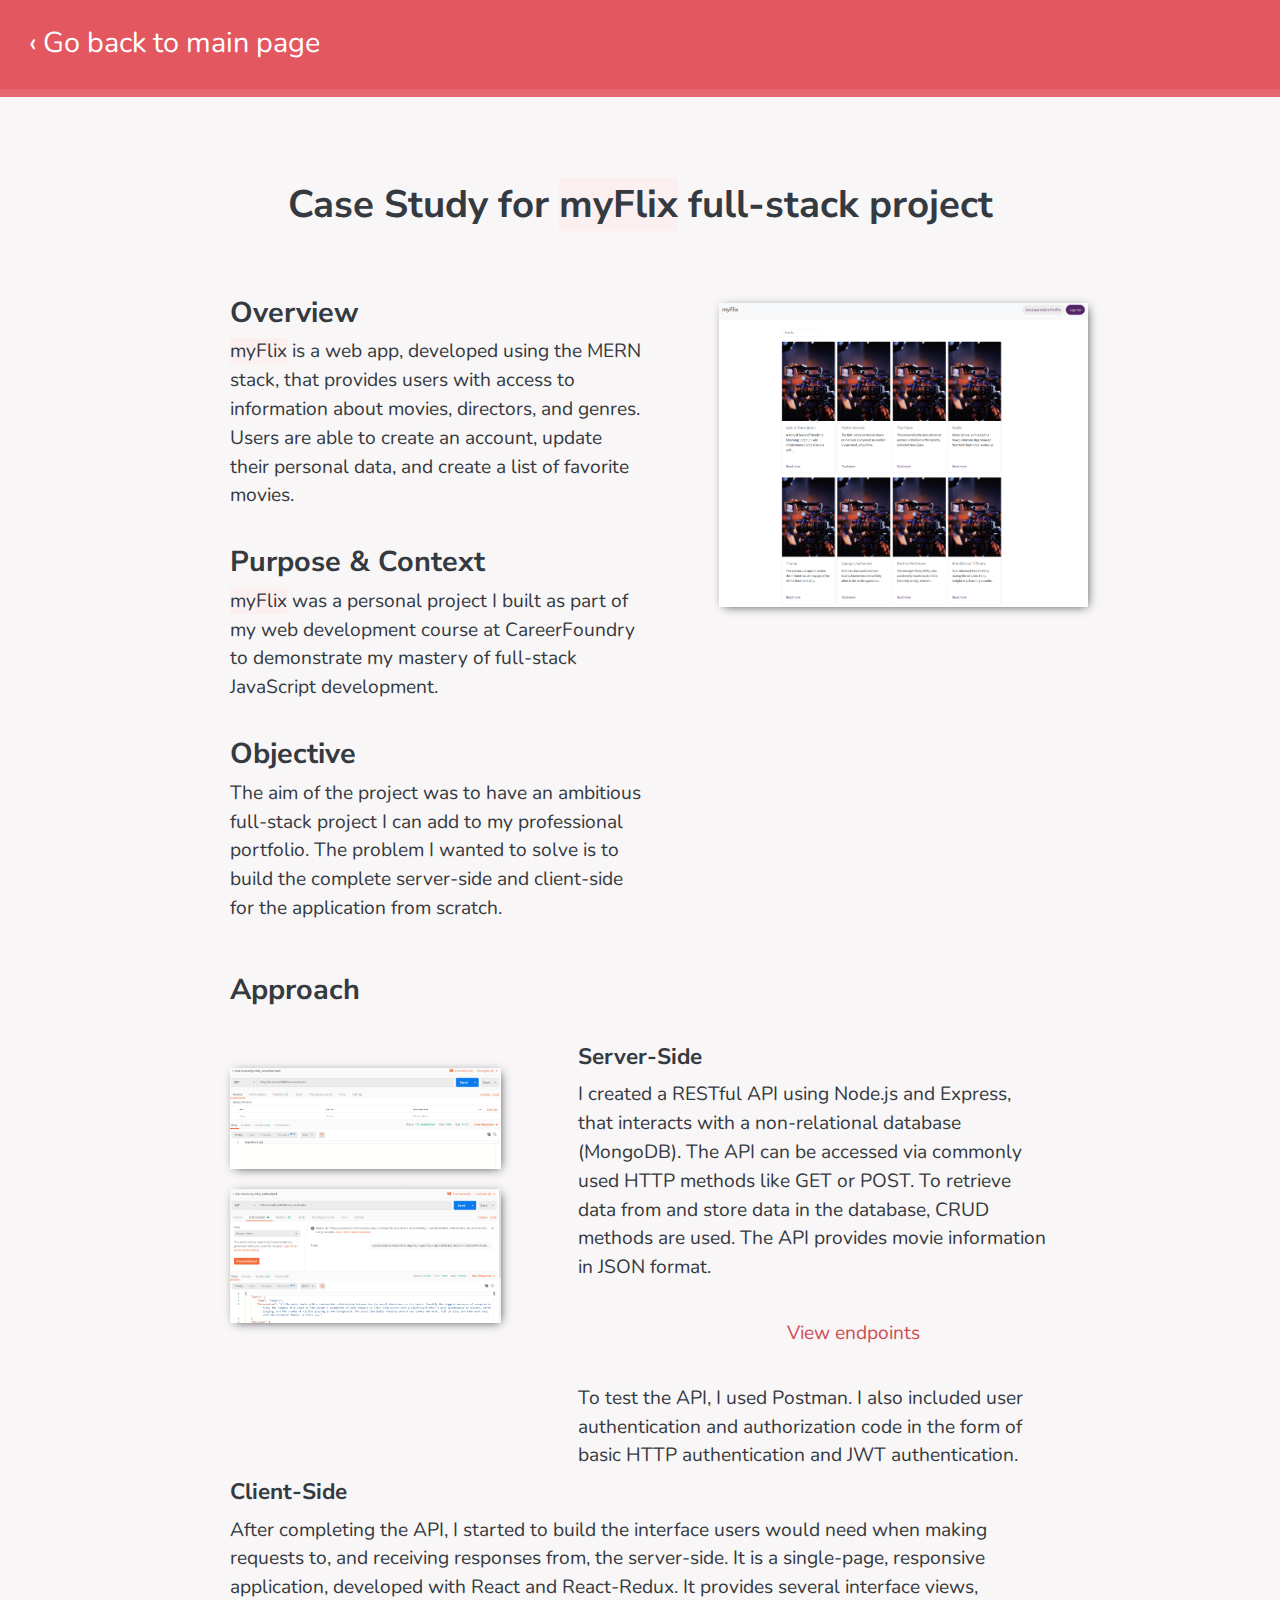
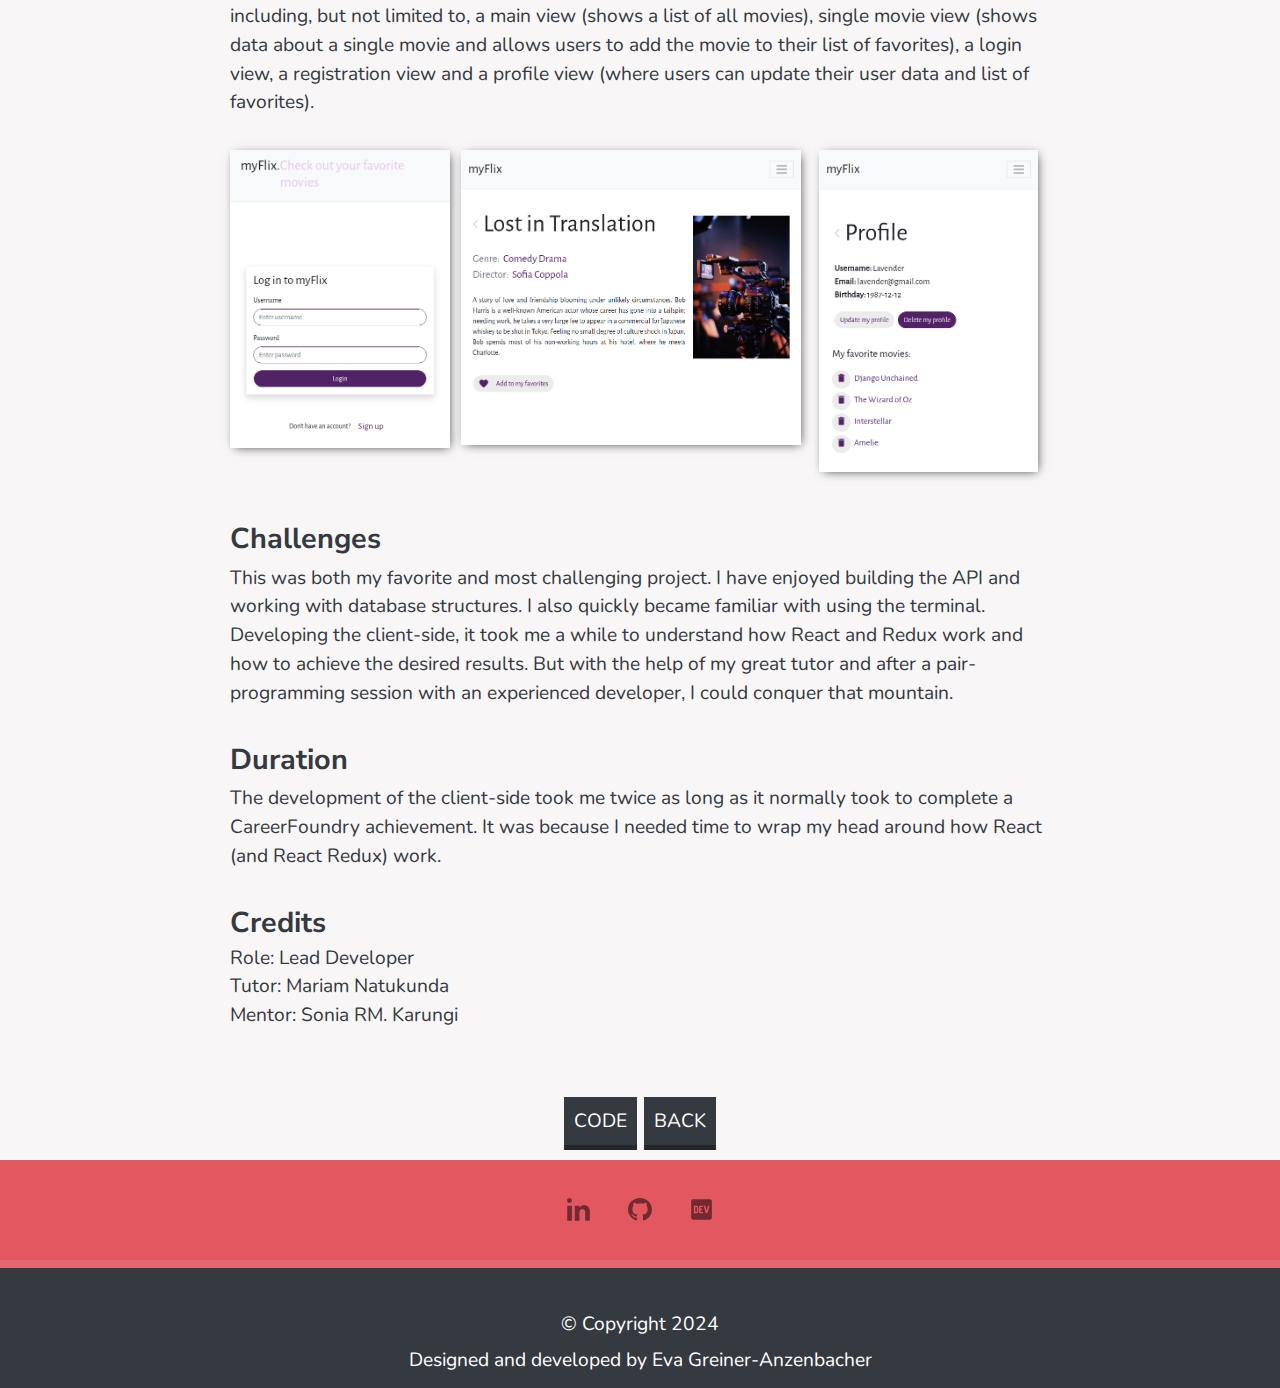
<file: case.html>
<!DOCTYPE html>
<html lang="en">
  <head>
    <meta charset="UTF-8" />
    <meta name="viewport" content="width=device-width, initial-scale=1.0" />
    <meta name="description" content="Comprehensive case study for myFlix movie app project" />
    <link rel="shortcut icon" type="image/png" href="assets/shortcut-icon-img.png" sizes="32x32" />
    <link href="https://fonts.googleapis.com/css2?family=Nunito&display=swap" rel="stylesheet" />
    <link href="https://fonts.googleapis.com/css2?family=Nunito&family=Nunito+Sans&display=swap" rel="stylesheet" />
    <link href="https://fonts.googleapis.com/icon?family=Material+Icons" rel="stylesheet" />
    <link rel="stylesheet" href="css/style.production.css" />
    <title>Case Study myFlix App</title>
  </head>

  <body class="case-body">
    <header class="case-header">
      <a href="index.html" class="back-link">&#8249; Go back to main page</a>
    </header>
    <div class="case-study" id="case-start">
      <h1>Case Study for <span class="myflix-style">myFlix</span> full-stack project</h1>
      <div class="intro">
        <div class="intro-content">
          <h2>Overview</h2>
          <p><span class="myflix-style">myFlix</span> is a web app, developed using the MERN stack, that provides users with access to information about movies, directors, and genres. Users are able to create an account, update their personal data, and create a list of favorite movies.</p>
          <br />
          <h2>Purpose & Context</h2>
          <p><span class="myflix-style">myFlix</span> was a personal project I built as part of my web development course at CareerFoundry to demonstrate my mastery of full-stack JavaScript development.</p>
          <br />
          <h2>Objective</h2>
          <p>The aim of the project was to have an ambitious full-stack project I can add to my professional portfolio. The problem I wanted to solve is to build the complete server-side and client-side for the application from scratch.</p>
        </div>
        <div class="intro-img">
          <img src="assets/myflix-fullscreen.png" alt="screenshot of movie list" />
        </div>
      </div>
      <h2 class="approach-title">Approach</h2>
      <div class="server-side">
        <div class="server-content">
          <h3>Server-Side</h3>
          <p>I created a RESTful API using Node.js and Express, that interacts with a non-relational database (MongoDB). The API can be accessed via commonly used HTTP methods like GET or POST. To retrieve data from and store data in the database, CRUD methods are used. The API provides movie information in JSON format.</p>
          <br />
          <p>
            <a href="https://github.com/evagrean/myFlix-app#endpoints" class="endpoint-link" target="_blank"> <span class="material-icons arrow-right"> arrow_right </span><span>View endpoints</span></a>
          </p>
          <br />
          <p>To test the API, I used Postman. I also included user authentication and authorization code in the form of basic HTTP authentication and JWT authentication.</p>
        </div>
        <div class="server-img">
          <img src="assets/postman-unauthorized.png" alt="screenshot of unautohrized postman test" />
          <img src="assets/postman-authorized.png" alt="screenshot of authorized postman test" />
        </div>
      </div>
      <div class="client-side">
        <div class="client-content">
          <h3>Client-Side</h3>
          <p>After completing the API, I started to build the interface users would need when making requests to, and receiving responses from, the server-side. It is a single-page, responsive application, developed with React and React-Redux. It provides several interface views, including, but not limited to, a main view (shows a list of all movies), single movie view (shows data about a single movie and allows users to add the movie to their list of favorites), a login view, a registration view and a profile view (where users can update their user data and list of favorites).</p>
        </div>
        <div class="client-img">
          <div><img src="assets/login-mobile.png" alt="screenshot of login view" /></div>
          <div><img src="assets/movie-mobile.png" alt="screenshot of movie view" /></div>
          <div><img src="assets/profile-mobile.png" alt="screenshot of profile view" /></div>
        </div>
      </div>
      <div class="challenges">
        <h2>Challenges</h2>
        <p>This was both my favorite and most challenging project. I have enjoyed building the API and working with database structures. I also quickly became familiar with using the terminal. Developing the client-side, it took me a while to understand how React and Redux work and how to achieve the desired results. But with the help of my great tutor and after a pair-programming session with an experienced developer, I could conquer that mountain.</p>
      </div>
      <div class="duration">
        <h2>Duration</h2>
        <p>The development of the client-side took me twice as long as it normally took to complete a CareerFoundry achievement. It was because I needed time to wrap my head around how React (and React Redux) work.</p>
      </div>
      <div class="credits">
        <h2>Credits</h2>
        <ul>
          <li>Role: Lead Developer</li>
          <li>Tutor: Mariam Natukunda</li>
          <li>Mentor: Sonia RM. Karungi</li>
        </ul>
      </div>
    </div>
    <div class="project-links"><a href="https://github.com/evagrean/myFlix-app" target="_blank">Code</a><a href="index.html#work" target="_blank">Back</a></div>

    <section class="social case-social">
      <ul>
        <li>
          <a href="https://www.linkedin.com/in/eva-greiner-anzenbacher/" target="_blank"><img src="assets/linkedin_dark-red.svg" alt="linkedin icon" /></a>
        </li>
        <li>
          <a href="https://github.com/evagrean" target="_blank"><img src="assets/github_dark-red.svg" alt="github icon" /></a>
        </li>
        <li>
          <a href="https://dev.to/evagrean" target="_blank" rel="noopener noreferrer"><img src="assets/dev_dark-red.svg" alt="dev icon" /></a>
        </li>
      </ul>
    </section>
    <footer class="case-footer">
      <p class="credit">&copy; Copyright 2024</p>
      <p>Designed and developed by Eva Greiner-Anzenbacher</p>
      <a href="#case-start"><span class="material-icons arrow-up"> keyboard_arrow_up </span></a>
    </footer>
  </body>
</html>
</file>
<file: css/style.production.css>
/*
* Prefixed by https://autoprefixer.github.io
* PostCSS: v8.4.14,
* Autoprefixer: v10.4.7
* Browsers: last 4 version
*/

/* Dev helpers*/
/* * {
  outline: 1px solid purple;
} */

/* Reset */
* {
  -webkit-box-sizing: border-box;
  box-sizing: border-box;
  margin: 0;
  padding: 0;
}

/* Base Styles */
body {
  background: #343a40;
  color: #fff;
  text-align: center;
  font-family: "Nunito", Verdana, Geneva, sans-serif;
  font-size: 1em;
  line-height: 1.5em;
  scroll-behavior: smooth;
}

h1 {
  font-family: "Nunito Sans", Verdana, Geneva, sans-serif;
}

h2 {
  font-family: "Nunito Sans", Verdana, Geneva, sans-serif;
}

h3 {
  font-family: "Nunito Sans", Verdana, Geneva, sans-serif;
}

h4 {
  font-family: "Nunito Sans", Verdana, Geneva, sans-serif;
}

h5 {
  font-family: "Nunito Sans", Verdana, Geneva, sans-serif;
}

h6 {
  font-family: "Nunito Sans", Verdana, Geneva, sans-serif;
}

h1,
h2,
h3 {
  padding: 0.2em 0;
}

p {
  padding: 0.2em 0;
}

img {
  display: block;
  height: auto;
  width: 100%;
}

ul {
  list-style-type: none;
}

a {
  text-decoration: none;
}

#main h1 {
  text-transform: uppercase;
}

.btn {
  display: inline-block;
  margin: 0.5em 0;
  padding: 1em 2em;
  background: #e35760;
  color: #fff;
  border: 1px solid #fff;
  text-decoration: none;
  text-transform: uppercase;
  -webkit-transition-duration: 0.3s;
  -o-transition-duration: 0.3s;
  transition-duration: 0.3s;
}

.btn:hover {
  background: #cc4e56;
}

.card-content {
  padding: 1em;
}

/* Mobile Styles */

/* Header Showcase */

#showcase {
  min-height: 450px;
  color: #fff;
  text-align: center;
}

.box-one {
  min-height: 180px;
  background: #cc4e56;
}

.box-two {
  position: relative;
  background: #e35760;
}

.portrait {
  position: absolute;
  width: 180px;
  height: 180px;
  margin: auto;
  margin-top: -90px;
  left: 0;
  right: 0;
  border-radius: 50%;
}

#showcase h1 {
  margin-top: 0.5em;
  padding-bottom: 0.5em;
}

#showcase .content-container {
  padding: 6em 1.5em 0;
}

#showcase p {
  padding-bottom: 1.5em;
}

.btn-more {
  margin: 1em;
}

.btn-text {
  display: -webkit-box;
  display: -ms-flexbox;
  display: flex;
  -webkit-box-align: center;
  -ms-flex-align: center;
  align-items: center;
}

.material-icons.arrow-down {
  margin-left: 0.5em;
  color: #f9f6f7;
  font-size: 1em;
}

/* Social Section */
.social {
  padding: 2.5em 0.5em 0.5em;
  background: #e35760;
}

.social ul {
  display: -webkit-box;
  display: -ms-flexbox;
  display: flex;
  -webkit-box-orient: horizontal;
  -webkit-box-direction: normal;
  -ms-flex-direction: row;
  flex-direction: row;
  -webkit-box-pack: center;
  -ms-flex-pack: center;
  justify-content: center;
  margin: 0;
  padding: 0;
  list-style: none;
}

.social li {
  margin: 0.5em;
  padding: 0.5em;
}

.social img {
  height: 1.2em;
  width: 1.2em;
}

/* Nav Section */
nav {
  position: sticky;
  top: 0;
  padding: 0 0.5;
  background: #e35760;
  color: #fff;
  border-top: 0.5px solid #cc4e56;
  border-bottom: 8px solid #e5676f;
  text-transform: uppercase;
  z-index: 1;
}

.menu {
  display: -webkit-box;
  display: -ms-flexbox;
  display: flex;
  -ms-flex-wrap: wrap;
  flex-wrap: wrap;
  -webkit-box-pack: end;
  -ms-flex-pack: end;
  justify-content: flex-end;
  -webkit-box-align: center;
  -ms-flex-align: center;
  align-items: center;
}

.menu-item a {
  display: block;
  color: #fff;
}

.hamburger {
  display: -webkit-box;
  display: -ms-flexbox;
  display: flex;
  -webkit-box-pack: end;
  -ms-flex-pack: end;
  justify-content: flex-end;
  margin: 0;
  cursor: pointer;
}

.menu-item {
  padding: 0.5em 0.2em;
  width: 100%;
  text-align: center;
  -webkit-transition-duration: 0.3s;
  -o-transition-duration: 0.3s;
  transition-duration: 0.3s;
}

.menu-item:hover {
  background: #343a40;
}

.menu-item.active {
  background: #343a40;
}

.border {
  border-bottom: 0.5px solid #cc4e56;
}

.hamburger img {
  margin: 0.5em;
  height: 2em;
  width: 2em;
}

.menu-container {
  display: none;
}

.menu-container.visible {
  display: block;
}

.fixed {
  position: fixed;
  width: 100%;
  top: 0;
  z-index: 20;
}

/* About Section */

#about {
  padding: 5em 0.5em 2em;
  background: #fff;
  color: #343a40;
}

.transferable-skills {
  margin-top: 2em;
}

.skills-card {
  margin-bottom: 2em;
  text-align: center;
}

.card-text {
  padding: 1em;
}

.card-text p {
  margin-top: 1em;
}

.dev-card a {
  color: #cc4e56;
}

.dev-card a:hover {
  color: #b7464d;
}

.dev-card a:active {
  color: #b7464d;
}

.material-icons {
  color: #e35760;
  font-size: 4em;
}

.btn-cv {
  margin-top: 2em;
  border: none;
  border-bottom: 8px solid #e5676f;
}

.btn-cv:hover {
  background: none;
  color: #343a40;
}

/* Dev-Skills Sections */

#dev-skills {
  display: -webkit-box;
  display: -ms-flexbox;
  display: flex;
  -webkit-box-orient: horizontal;
  -webkit-box-direction: normal;
  -ms-flex-flow: row wrap;
  flex-flow: row wrap;
  -webkit-box-pack: start;
  -ms-flex-pack: start;
  justify-content: flex-start;
  padding: 1.5em;
  background: #343a40;
  color: #fff;
}

.devskills-tag {
  margin: 0.3em;
  padding: 0.5em;
  -webkit-box-flex: 1;
  -ms-flex-positive: 1;
  flex-grow: 1;
  max-width: 9em;
  background: #24282c;
  color: #fff;
  text-transform: uppercase;
  font-size: 0.8em;
}

.devskills-card {
  padding: 0.5em;
  -webkit-box-flex: 1;
  -ms-flex-positive: 1;
  flex-grow: 1;
  max-width: 9em;
  background: #24282c;
  color: #fff;
  text-transform: uppercase;
  font-size: 0.6em;
}

/* Work Section */

#work {
  padding: 5em 0.5em 2em;
  background: #f9f6f7;
  color: #343a40;
}

.projects {
  margin-top: 2em;
}

.project-card {
  display: -webkit-box;
  display: -ms-flexbox;
  display: flex;
  -webkit-box-orient: vertical;
  -webkit-box-direction: normal;
  -ms-flex-direction: column;
  flex-direction: column;
  margin-bottom: 1em;
  background: #fff;
  -webkit-box-shadow: 2px 2px 10px -3px rgba(52, 58, 64, 0.99);
  box-shadow: 2px 2px 10px -3px rgba(52, 58, 64, 0.99);
}

.card-content {
  -webkit-box-flex: 1;
  -ms-flex: auto;
  flex: auto;
  padding: 1em 1.5em 0;
}

.card-content p {
  margin-top: 1em;
  padding: 0;
  text-align: left;
}

.myflix-card h4,
.chatapp-card h4 {
  text-align: left;
  padding: 0;
  margin-top: 1em;
}

.btn-toggle {
  margin: 1em 0;
  padding: 0;
  color: #343a40;
  background: none;
  font-size: 0.8em;
  cursor: pointer;
}

.btn-toggle:hover {
  background: none;
  color: #343a40;
  border-bottom: 1px solid #343a40;
}

.btn-toggle:active {
  background: #f9f6f7;
  color: #343a40;
}

.read-more-chatapp,
.read-more-projects {
  display: none;
}

.read-more-chatapp.visible,
.read-more-projects.visible {
  display: block;
}

.endpoint-link {
  display: -webkit-box;
  display: -ms-flexbox;
  display: flex;
  -webkit-box-align: center;
  -ms-flex-align: center;
  align-items: center;
  color: #cc4e56;
}

.setup-link {
  display: -webkit-box;
  display: -ms-flexbox;
  display: flex;
  -webkit-box-align: center;
  -ms-flex-align: center;
  align-items: center;
  color: #cc4e56;
}

.arrow-right {
  font-size: 1em;
}

.endpoint-link:hover {
  color: #b7464d;
}

.setup-link:hover {
  color: #b7464d;
}

.endpoint-link:active {
  color: #b7464d;
}

.setup-link:active {
  color: #b7464d;
}

.checklist {
  margin-top: 1em;
  padding-bottom: 2em;
  list-style-type: "\2713";
  text-align: left;
}

.checklist li {
  margin: 0.5em;
}

.project-links {
  display: -webkit-box;
  display: -ms-flexbox;
  display: flex;
  -webkit-box-orient: horizontal;
  -webkit-box-direction: normal;
  -ms-flex-direction: row;
  flex-direction: row;
  -webkit-box-pack: center;
  -ms-flex-pack: center;
  justify-content: center;
  margin-top: 1em;
  padding: 0.5em;
}

.project-links a {
  margin: 0 0.2em;
  padding: 0.5em;
  background: #343a40;
  color: #fff;
  border-bottom: 5px solid #24282c;
  text-transform: uppercase;
  -webkit-transition-duration: 0.3s;
  -o-transition-duration: 0.3s;
  transition-duration: 0.3s;
}

.project-links a:hover {
  background: none;
  color: #24282c;
}

.project-category {
  padding: 0.5em;
  text-transform: uppercase;
  border-bottom: 5px solid #24282c;
  background: #343a40;
  color: #fff;
}

.material-icons.arrow-down.dark {
  margin-left: 0.5em;
  color: #343a40;
  font-size: 1em;
}

.btn-toggle-projects {
  margin: 1em 0;
  padding: 0;
  color: #343a40;
  background: none;
  cursor: pointer;
}

.btn-toggle-projects:hover {
  background: none;
  color: #343a40;
  text-decoration: underline;
}

/* Contact Section */

#contact {
  padding: 2em;
  background: #e35760;
  color: #fff;
}

#contact h1 {
  padding: 0;
  margin-bottom: 2em;
}

.material-icons.location-icon {
  color: #fff;
}

.email {
  display: -webkit-box;
  display: -ms-flexbox;
  display: flex;
  -webkit-box-orient: horizontal;
  -webkit-box-direction: normal;
  -ms-flex-direction: row;
  flex-direction: row;
  -webkit-box-align: center;
  -ms-flex-align: center;
  align-items: center;
  -webkit-box-pack: center;
  -ms-flex-pack: center;
  justify-content: center;
}

.mail-icon {
  margin-right: 0.2em;
  padding: 0;
  color: #fff;
  font-size: 2em;
}

/* Footer */

#main-footer {
  padding: 2em 1em 0.5em;
  border-top: 8px solid #e5676f;
  text-align: center;
}

.arrow-up {
  margin: 1em;
  padding: 0;
  color: #fff;
  font-size: 2em;
  background: #24282c;
  border-radius: 50%;
}

.arrow-up:hover {
  background: #f9f6f7;
  color: #343a40;
}

/* Case Study Page */

.case-body {
  background: #f9f6f7;
  color: #343a40;
}

.myflix-style {
  background: #fceff0;
}

.case-header {
  position: sticky;
  top: 0;
  padding: 1.5em;
  background: #e35760;
  border-bottom: 8px solid #e5676f;
  text-align: left;
  z-index: 1;
}

.back-link {
  text-decoration: none;
  color: #fff;
  font-size: 1.5em;
}

.back-link:hover {
  color: #343a40;
}

.case-study {
  padding: 2em;
  text-align: left;
}

.case-study h1 {
  padding: 1.2em;
  line-height: 1.2em;
  text-align: center;
}

.intro img,
.server-img img,
.client-img img {
  -webkit-box-shadow: 2px 2px 10px -3px rgba(52, 58, 64, 0.99);
  box-shadow: 2px 2px 10px -3px rgba(52, 58, 64, 0.99);
}

.intro-img,
.server-img,
.client-img {
  margin-top: 1.5em;
  margin-bottom: 1.5em;
}

.server-side {
  margin-top: 1.5em;
}

.server-img img,
.client-img img {
  margin-bottom: 1em;
}

.client-content {
  padding-top: 0;
}

.challenges,
.duration,
.credits {
  margin-top: 1.5em;
}

.social.case-social {
  padding-top: 1em;
}

.case-footer {
  padding: 2em 1em 0.5em;
  background: #343a40;
  color: #fff;
  border-top: 8px solid #e5676f;
  text-align: center;
}

.case-study-return ul {
  list-style-type: circle;
}

.case-study-return li {
  margin-left: 1em;
}

.tech-stack {
  display: -webkit-box;
  display: -ms-flexbox;
  display: flex;
  -webkit-box-orient: vertical;
  -webkit-box-direction: normal;
  -ms-flex-direction: column;
  flex-direction: column;
  -webkit-box-align: start;
  -ms-flex-align: start;
  align-items: flex-start;
  margin: 1em 0;
}

.tech-stack ul {
  list-style-type: none;
  padding: 0;
}

.tech-stack li {
  display: -webkit-box;
  display: -ms-flexbox;
  display: flex;
  -webkit-box-align: center;
  -ms-flex-align: center;
  align-items: center;
  margin-bottom: 0.5em;
}

.tech-stack img {
  width: 24px;
  height: 24px;
  margin-right: 0.5em;
}

.tech-stack span {
  font-size: 1.2em;
  color: #343a40;
}

/* Small tablet styles */

@media screen and (min-width: 576px) {
  .social {
    padding: 5em 0.5em 1em;
  }
}

/* Medium tablet styles */

@media screen and (min-width: 760px) {
  .grid {
    display: -ms-grid;
    display: grid;
    -ms-grid-columns: 1fr 0.5em 1fr;
    grid-template-columns: 1fr 1fr;
    justify-items: center;
    -webkit-box-pack: center;
    -ms-flex-pack: center;
    justify-content: center;
    -webkit-column-gap: 0.5em;
    -moz-column-gap: 0.5em;
    column-gap: 0.5em;
  }

  .content-container {
    margin: 0 4em;
  }

  .social {
    padding: 8em 0.5em 1em;
  }

  nav {
    padding: 0 2em;
  }

  .hamburger {
    display: none;
  }

  .menu-container {
    display: block;
  }

  .menu-item {
    display: block;
    width: auto;
    padding: 1em;
  }

  .menu-item a {
    padding: 0.2em 0.5em;
  }

  .border {
    border: none;
  }

  .projects-grid {
    display: -ms-grid;
    display: grid;
    -ms-grid-columns: 1fr 0.5em 1fr 0.5em 1fr;
    grid-template-columns: 1fr 1fr 1fr;
    justify-items: center;
    -webkit-box-pack: center;
    -ms-flex-pack: center;
    justify-content: center;
    -webkit-column-gap: 0.5em;
    -moz-column-gap: 0.5em;
    column-gap: 0.5em;
  }

  .arrow-up {
    display: none;
  }
}

/* Large tablets and laptops */

@media screen and (min-width: 992px) {
  .grid {
    display: -ms-grid;
    display: grid;
    -ms-grid-columns: 1fr 0.5em 1fr 0.5em 1fr 0.5em 1fr 0.5em 1fr;
    grid-template-columns: 1fr 1fr 1fr 1fr 1fr;
    -webkit-column-gap: 0.5em;
    -moz-column-gap: 0.5em;
    column-gap: 0.5em;
  }

  .content-container {
    margin: 0 20em;
  }

  .card-title {
    min-height: 74px;
  }

  #work {
    padding: 5em 1em 2em;
  }

  #dev-skills {
    -webkit-box-pack: center;
    -ms-flex-pack: center;
    justify-content: center;
  }

  .intro {
    display: -webkit-box;
    display: -ms-flexbox;
    display: flex;
    -webkit-box-pack: justify;
    -ms-flex-pack: justify;
    justify-content: space-between;
  }

  .intro-content {
    margin-right: 2em;
    padding-top: 1em;
  }

  .intro img {
    margin-left: 2em;
  }

  .approach-title {
    margin-top: 1.5em;
  }

  .server-side {
    display: -webkit-box;
    display: -ms-flexbox;
    display: flex;
    -webkit-box-orient: horizontal;
    -webkit-box-direction: reverse;
    -ms-flex-direction: row-reverse;
    flex-direction: row-reverse;
    -webkit-box-pack: justify;
    -ms-flex-pack: justify;
    justify-content: space-between;
  }

  .server-content {
    margin-left: 2em;
  }

  .server-img {
    margin-right: 2em;
  }

  .client-img {
    display: -webkit-box;
    display: -ms-flexbox;
    display: flex;
    -webkit-box-pack: justify;
    -ms-flex-pack: justify;
    justify-content: space-between;
  }

  .client-img img {
    width: 95%;
  }

  #challenge-container {
    display: -webkit-box;
    display: -ms-flexbox;
    display: flex;
    -webkit-box-pack: justify;
    -ms-flex-pack: justify;
    justify-content: space-between;
    gap: 1em;
    margin-bottom: 2em; /* Adds more space between multiple challenge-container sections */
    -webkit-box-align: center;
    -ms-flex-align: center;
    align-items: center;
    position: relative;
    padding: 1em;
    background-color: #f9f6f7; /* Optional: background color for the container */
    border-radius: 8px; /* Rounded corners for the container */
    -webkit-box-shadow: 0 4px 8px rgba(0, 0, 0, 0.1);
    box-shadow: 0 4px 8px rgba(0, 0, 0, 0.1); /* Optional: adds a shadow for better separation */
  }

  #challenge {
    -webkit-box-flex: 1;
    -ms-flex: 1;
    flex: 1;
    padding: 1em;
    -webkit-box-sizing: border-box;
    box-sizing: border-box;
    border: 1px solid #ccc; /* Border around each section */
    border-radius: 8px; /* Rounded corners */
    background-color: #fff; /* Background color */
    -webkit-box-shadow: 0 2px 4px rgba(0, 0, 0, 0.1);
    box-shadow: 0 2px 4px rgba(0, 0, 0, 0.1); /* Shadow */
    position: relative;
  }

  #solution {
    -webkit-box-flex: 1;
    -ms-flex: 1;
    flex: 1;
    padding: 1em;
    -webkit-box-sizing: border-box;
    box-sizing: border-box;
    border: 1px solid #ccc; /* Border around each section */
    border-radius: 8px; /* Rounded corners */
    background-color: #fff; /* Background color */
    -webkit-box-shadow: 0 2px 4px rgba(0, 0, 0, 0.1);
    box-shadow: 0 2px 4px rgba(0, 0, 0, 0.1); /* Shadow */
    position: relative;
  }

  #challenge:after {
    content: "";
    position: absolute;
    top: 50%;
    right: -20px; /* Adjust as needed */
    -webkit-transform: translateY(-50%);
    -ms-transform: translateY(-50%);
    transform: translateY(-50%);
    width: 0;
    height: 0;
    border-top: 10px solid transparent;
    border-bottom: 10px solid transparent;
    border-left: 20px solid #fff; /* Color of the arrow */
  }

  #solution {
    margin-left: 40px; /* Ensure there's space for the arrow */
  }

  #challenge p {
    color: #343a40;
  }

  #solution p {
    color: #343a40;
  }

  #challenge ul,
  #solution ul {
    list-style-type: disc;
    padding-left: 20px;
  }

  #challenge ul li,
  #solution ul li {
    margin-bottom: 0.5em;
  }
}

/* Desktop styles */
@media screen and (min-width: 1200px) {
  body {
    font-size: 1.2em;
  }

  .content-container {
    margin: 0 20em;
  }

  .menu li {
    padding: 1em 2em;
  }

  #about {
    padding: 5em 2em 2em;
  }

  .transferable-skills {
    margin: 3em 0;
  }

  #work {
    padding: 5em 2em;
  }

  .projects {
    margin-top: 3em;
  }

  .projects-grid {
    display: -ms-grid;
    display: grid;
    -ms-grid-columns: 1fr 1fr 1fr 1fr;
    grid-template-columns: 1fr 1fr 1fr 1fr;
  }

  .project-card {
    margin-bottom: 1em;
  }

  #contact {
    padding: 3em;
  }

  .case-study {
    margin: 0 10em;
  }
}

/* XXL screen styles */

@media screen and (min-width: 1500px) {
  .card-title {
    min-height: auto;
  }
}

@media screen and (min-width: 1700px) {
  .content-container {
    margin: 0 30em;
  }
}
</file>
